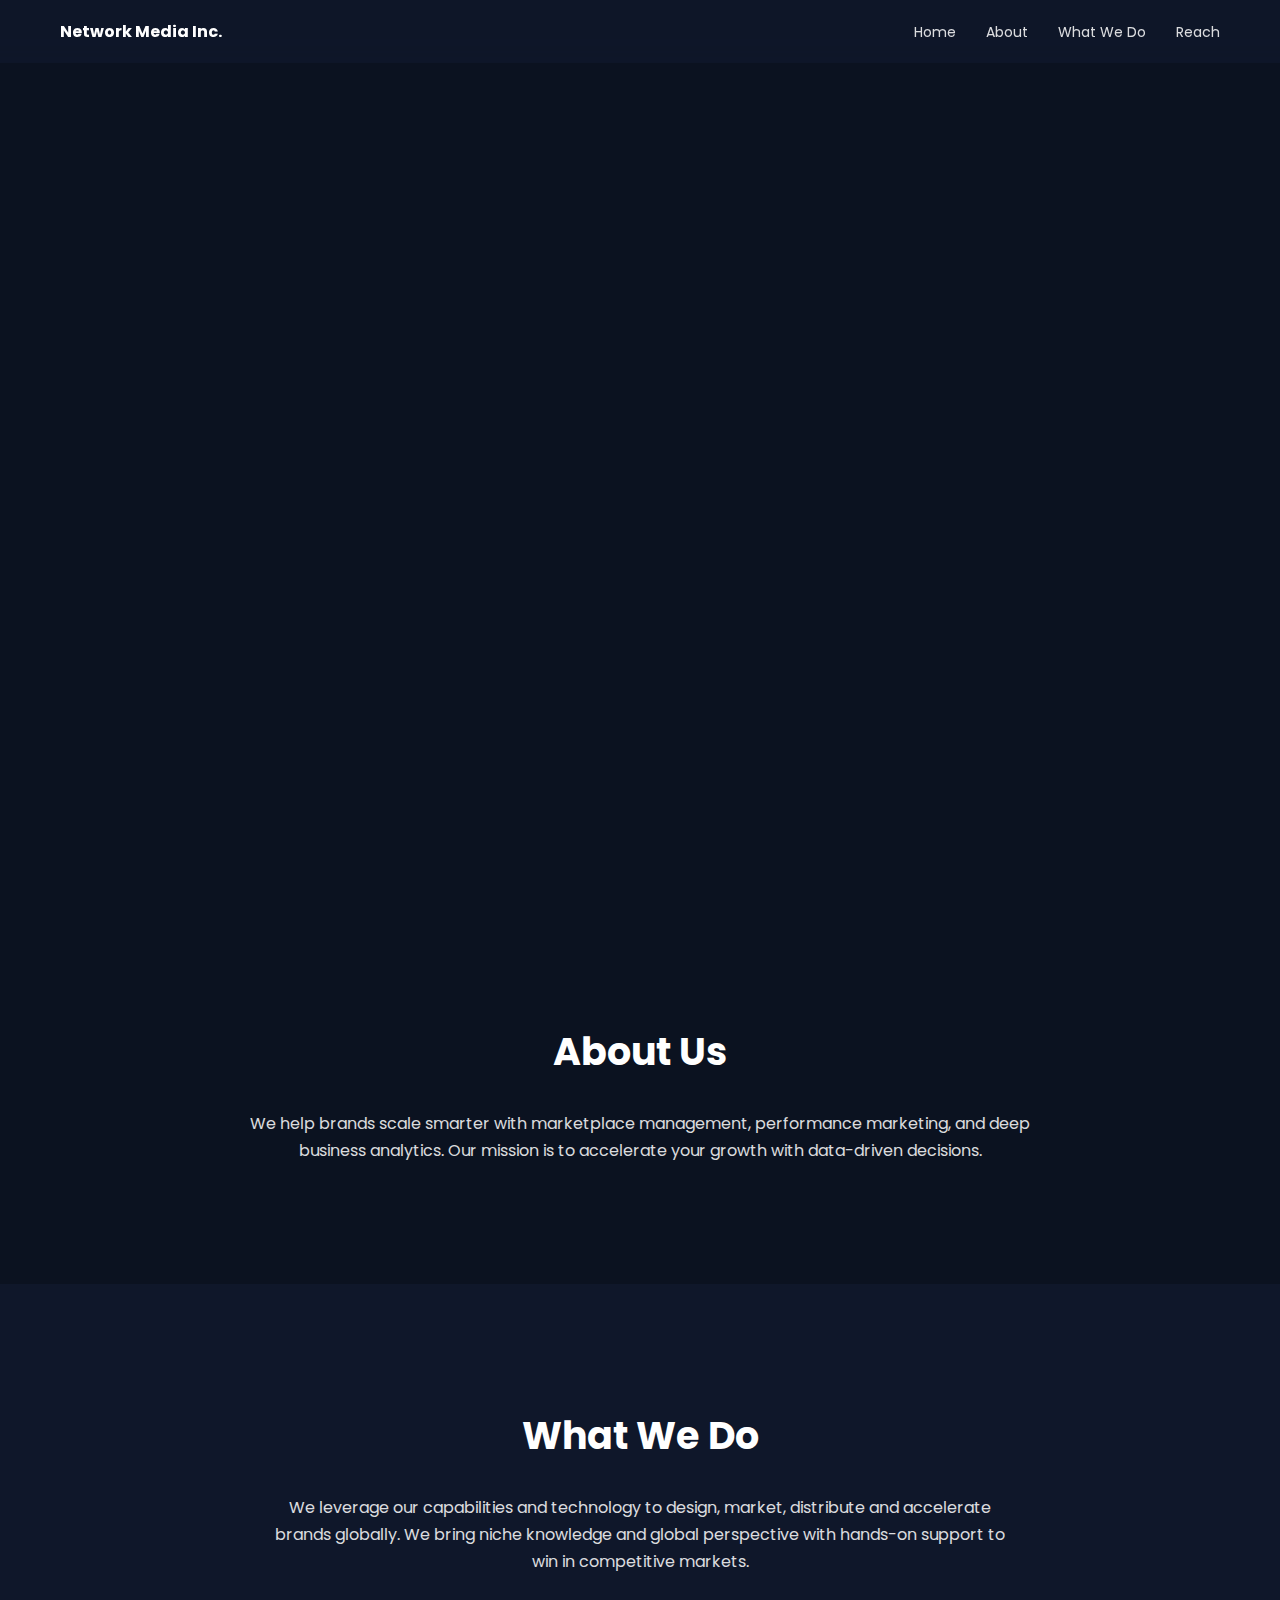
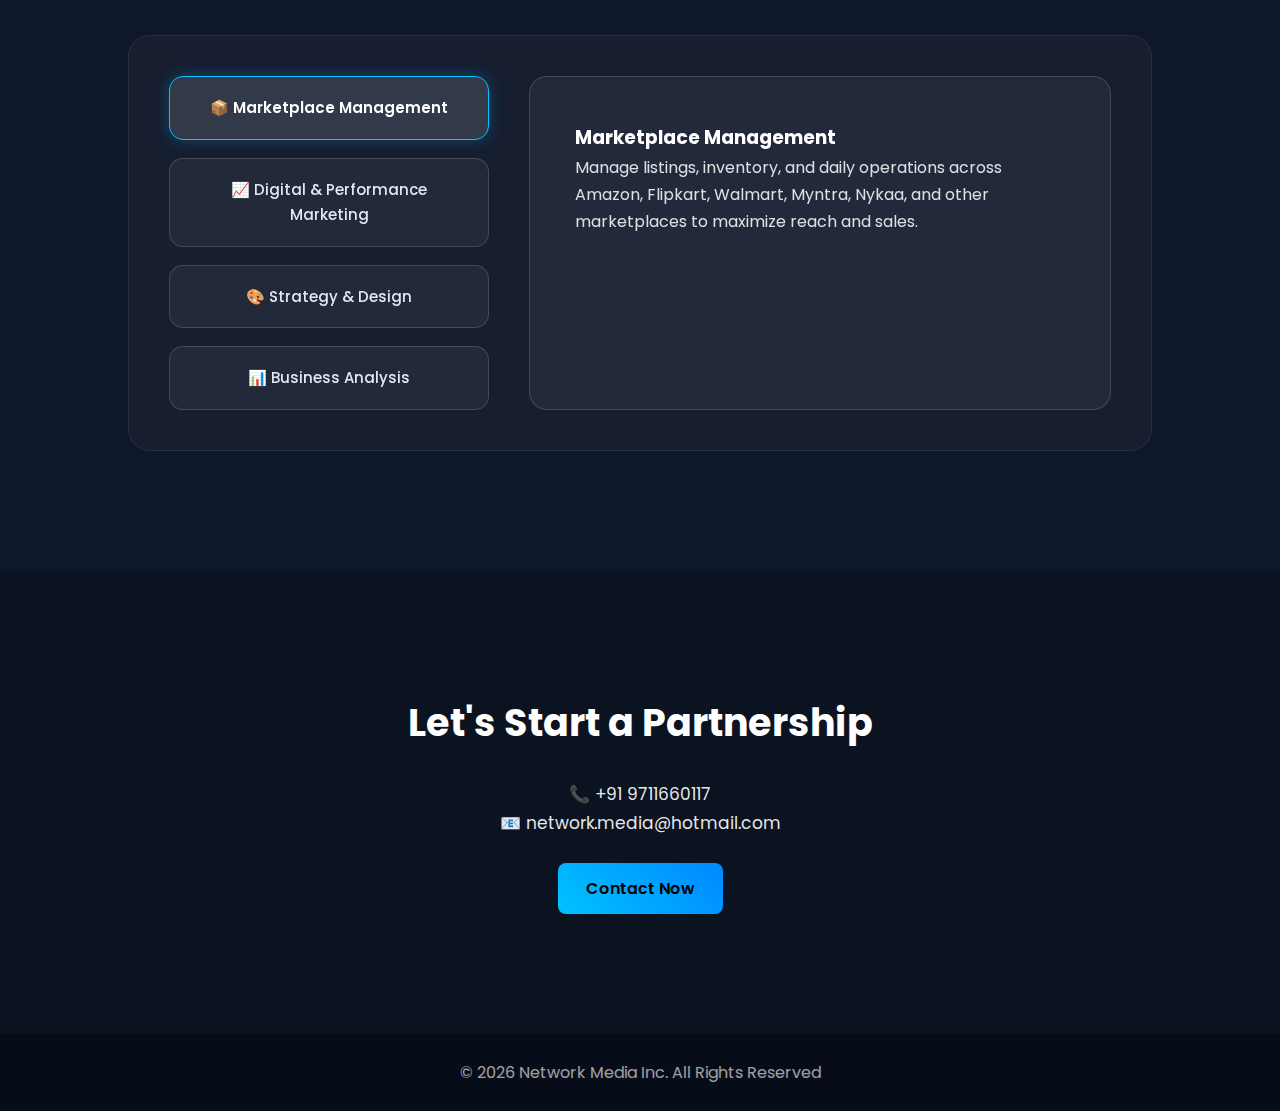
<file: index.html>
<!DOCTYPE html>
<html lang="en">
<head>
<meta charset="UTF-8" />
<meta name="viewport" content="width=device-width, initial-scale=1.0"/>

<title>Network Media Inc.</title>

<link href="https://fonts.googleapis.com/css2?family=Poppins:wght@300;400;600;700&display=swap" rel="stylesheet">

<style>

/* ================= GLOBAL ================= */
*{
  margin:0;
  padding:0;
  box-sizing:border-box;
  font-family:'Poppins',sans-serif;
  scroll-behavior:smooth;
}

body{
  background:#0b1220;
  color:white;
  line-height:1.7;
  overflow-x:hidden;
}

/* ================= NAVBAR ================= */
nav{
  position:fixed;
  top:0;
  width:100%;
  padding:18px 60px;
  display:flex;
  justify-content:space-between;
  align-items:center;
  background:rgba(15,23,42,.85);
  backdrop-filter:blur(10px);
  z-index:1000;
}

nav ul{
  display:flex;
  gap:30px;
  list-style:none;
}

nav a{
  color:white;
  text-decoration:none;
  font-size:14px;
  opacity:.85;
}

nav a:hover{
  color:#00c3ff;
}

/* ================= HERO ================= */
.hero{
  height:100vh;
  background:url('https://paragsuri05-ai.github.io/Networkmedia/images/hero.jpg');
  background-size:cover;
  background-position:center;
  background-repeat:no-repeat;
}

/* ================= SECTION ================= */
.section{
  padding:120px 10%;
  text-align:center;
}

.section.dark{
  background:#0f172a;
}

h2{
  font-size:38px;
  margin-bottom:25px;
}

p{
  max-width:850px;
  margin:auto;
  opacity:.85;
}

/* =====================================================
   SERVICES SPLIT LAYOUT
===================================================== */
.services-split{
  display:flex;
  gap:40px;
  margin-top:60px;
  padding:40px;
  border-radius:22px;
  border:1px solid rgba(255,255,255,0.08);
  background:rgba(255,255,255,0.03);
  backdrop-filter:blur(6px);
}

/* LEFT TABS */
.services-tabs{
  width:320px;
  flex-shrink:0;
  display:flex;
  flex-direction:column;
  gap:18px;
}

/* TAB CARD */
.tab{
  padding:18px 22px;
  border-radius:14px;
  background:rgba(255,255,255,0.05); /* subtle dark */
  border:1px solid rgba(255,255,255,0.15);
  cursor:pointer;
  transition:.35s;
  color:#e2e8f0;
  font-weight:500;
  font-size:15px;
}

/* Hover Effect */
.tab:hover{
  transform:translateX(6px);
  border-color:#00c3ff;
  box-shadow:0 0 12px rgba(0,195,255,0.2);
}

/* Active Tab - subtle highlight */
.tab.active{
  background:rgba(255,255,255,0.12); /* slightly lighter */
  border-color:#00c3ff; /* subtle glow */
  color:white;
  font-weight:600;
  box-shadow:0 0 15px rgba(0,195,255,0.25);
}

/* RIGHT CONTENT CARD */
.services-content{
  flex:1;
  background:rgba(255,255,255,0.05);
  border:1px solid rgba(255,255,255,0.15);
  border-radius:18px;
  padding:45px;
  text-align:left;
  transition:all 0.3s ease;
}

.content{
  display:none;
}

.content.active{
  display:block;
}

/* ================= BUTTON ================= */
.btn{
  display:inline-block;
  margin-top:25px;
  padding:12px 28px;
  background:linear-gradient(45deg,#00c3ff,#0088ff);
  color:black;
  text-decoration:none;
  border-radius:8px;
  font-weight:600;
}

/* ================= CONTACT ================= */
.contact-box{
  margin-top:20px;
  font-size:17px;
  opacity:.9;
}

/* ================= FOOTER ================= */
footer{
  background:#050a14;
  text-align:center;
  padding:25px;
  opacity:.6;
}

/* ================= RESPONSIVE ================= */
@media(max-width:900px){
  .services-split{
    flex-direction:column;
  }

  .services-tabs,
  .services-content{
    width:100%;
  }
}

</style>
</head>
<body>

<!-- ================= NAVBAR ================= -->
<nav>
  <strong>Network Media Inc.</strong>
  <ul>
    <li><a href="#home">Home</a></li>
    <li><a href="#about">About</a></li>
    <li><a href="#services">What We Do</a></li>
    <li><a href="#reach">Reach</a></li>
  </ul>
</nav>

<!-- ================= HERO ================= -->
<section id="home" class="hero"></section>

<!-- ================= ABOUT ================= -->
<section id="about" class="section">
  <h2>About Us</h2>
  <p>
    We help brands scale smarter with marketplace management,
    performance marketing, and deep business analytics.
    Our mission is to accelerate your growth with data-driven decisions.
  </p>
</section>

<!-- ================= SERVICES ================= -->
<section id="services" class="section dark">
  <h2>What We Do</h2>

  <p style="max-width:750px; margin:0 auto 50px auto; opacity:.85;">
    We leverage our capabilities and technology to design, market, distribute and accelerate brands globally. 
    We bring niche knowledge and global perspective with hands-on support to win in competitive markets.
  </p>

  <div class="services-split">

    <!-- LEFT TABS -->
    <div class="services-tabs">
      <div class="tab active" data-tab="t1">📦 Marketplace Management</div>
      <div class="tab" data-tab="t2">📈 Digital & Performance Marketing</div>
      <div class="tab" data-tab="t3">🎨 Strategy & Design</div>
      <div class="tab" data-tab="t4">📊 Business Analysis</div>
    </div>

    <!-- RIGHT CONTENT -->
    <div class="services-content">
      <div class="content active" id="t1">
        <h3>Marketplace Management</h3>
        <p>Manage listings, inventory, and daily operations across Amazon, Flipkart, Walmart, Myntra, Nykaa, and other marketplaces to maximize reach and sales.</p>
      </div>

      <div class="content" id="t2">
        <h3>Digital & Performance Marketing</h3>
        <p>Data-driven ads, SEO, and social media campaigns on Google, Meta, and other channels to grow brand visibility and conversions.</p>
      </div>

      <div class="content" id="t3">
        <h3>Strategy & Design</h3>
        <p>Branding, UI/UX, and growth strategies that align with business goals to create a stronger market presence.</p>
      </div>

      <div class="content" id="t4">
        <h3>Business Analysis</h3>
        <p>Analytics, reporting, and competitor tracking to unlock growth opportunities and optimize performance.</p>
      </div>
    </div>

  </div>
</section>

<!-- ================= CONTACT ================= -->
<section id="reach" class="section">
  <h2>Let's Start a Partnership</h2>

  <div class="contact-box">
    📞 +91 9711660117<br>
    📧 network.media@hotmail.com
  </div>

  <a href="mailto:network.media@hotmail.com" class="btn">Contact Now</a>
</section>

<footer>
  © 2026 Network Media Inc. All Rights Reserved
</footer>

<!-- ================= SCRIPT ================= -->
<script>
const tabs=document.querySelectorAll('.tab');
const contents=document.querySelectorAll('.content');

tabs.forEach(tab=>{
  tab.addEventListener('click',()=>{
    tabs.forEach(t=>t.classList.remove('active'));
    contents.forEach(c=>c.classList.remove('active'));

    tab.classList.add('active');
    document.getElementById(tab.dataset.tab).classList.add('active');
  });
});
</script>

</body>
</html>
</file>
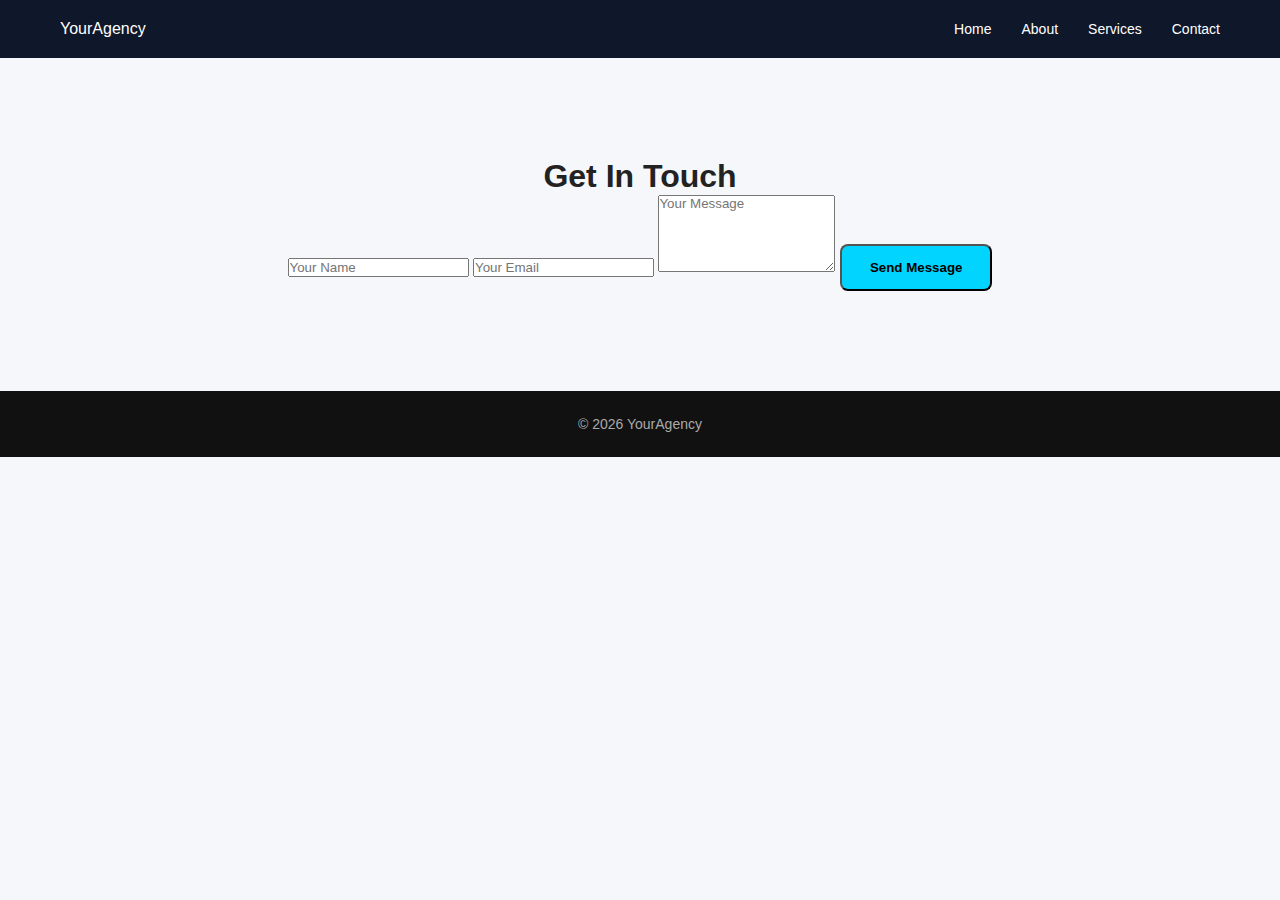
<file: contact.html>
<!DOCTYPE html>
<html lang="en">
<head>
<meta charset="UTF-8">
<meta name="viewport" content="width=device-width, initial-scale=1.0">
<title>Contact</title>
<link rel="stylesheet" href="style.css">
</head>
<body>
<nav class="navbar">
  <div class="logo">YourAgency</div>
  <ul>
    <li><a href="index.html">Home</a></li>
    <li><a href="about.html">About</a></li>
    <li><a href="services.html">Services</a></li>
    <li><a href="contact.html">Contact</a></li>
  </ul>
</nav>

<section class="section contact">
  <h1>Get In Touch</h1>
  <form action="https://formsubmit.co/youremail@example.com" method="POST">
    <input type="text" name="name" placeholder="Your Name" required>
    <input type="email" name="email" placeholder="Your Email" required>
    <textarea name="message" placeholder="Your Message" rows="5" required></textarea>
    <button type="submit" class="btn primary">Send Message</button>
  </form>
</section>

<footer>
  <p>© 2026 YourAgency</p>
</footer>
<script src="script.js"></script>
</body>
</html>
</file>
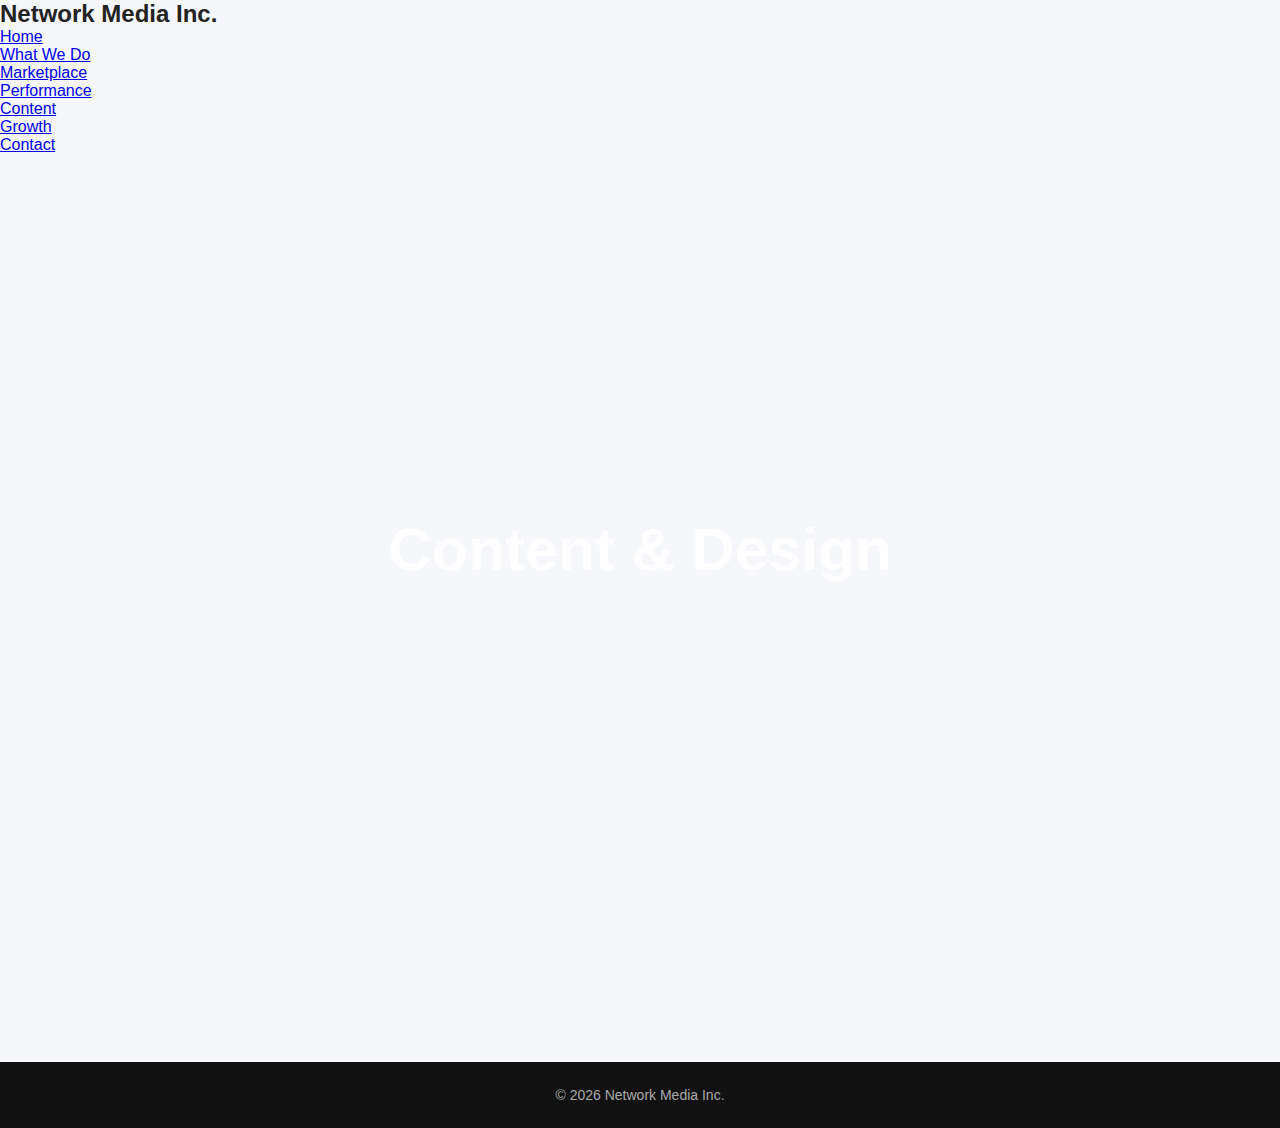
<file: content.html>
<!DOCTYPE html>
<html>
<head>
<title>Content & Design</title>
<link rel="stylesheet" href="style.css">
</head>
<body>

<nav>
<h2>Network Media Inc.</h2>
<ul>
<li><a href="index.html">Home</a></li>
<li><a href="whatwedo.html">What We Do</a></li>
<li><a href="marketplace.html">Marketplace</a></li>
<li><a href="performance.html">Performance</a></li>
<li><a href="content.html">Content</a></li>
<li><a href="growth.html">Growth</a></li>
<li><a href="contact.html">Contact</a></li>
</ul>
</nav>


<section class="hero" style="background-image:url('https://images.unsplash.com/photo-1492724441997-5dc865305da7');">
<div><h1>Content & Design</h1></div>
</section>

<section><div class="grid"><div class="card">Product Images</div><div class="card">SEO Content</div><div class="card">Listing Optimization</div><div class="card">Creative Design</div></div></section>

<footer>© 2026 Network Media Inc.</footer>
<script src="script.js"></script>
</body>
</html>
</file>
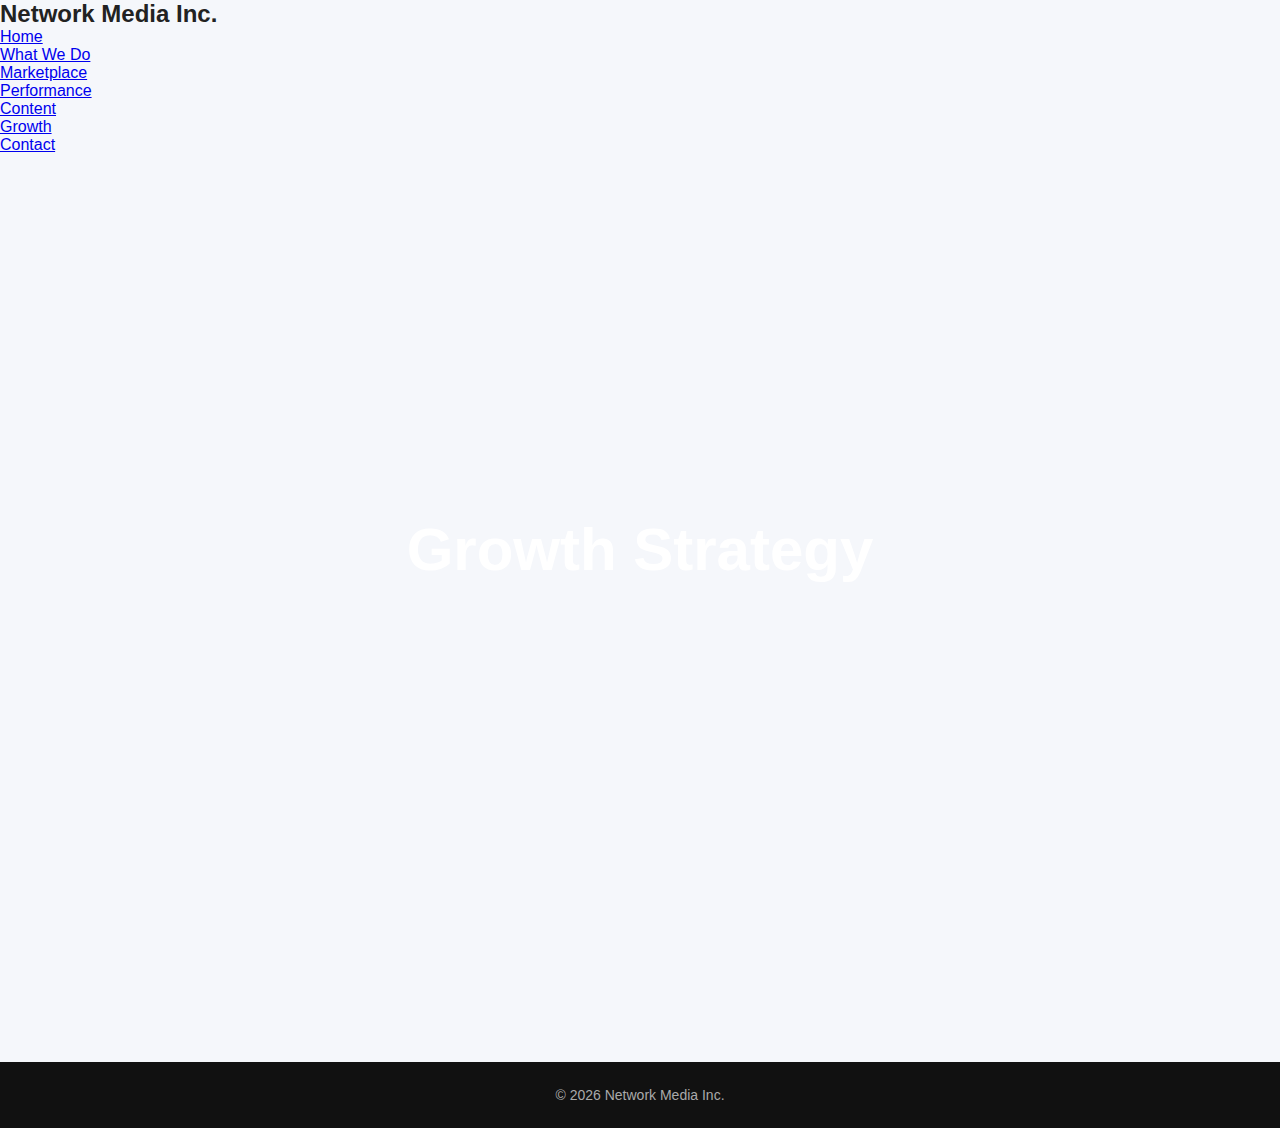
<file: growth.html>
<!DOCTYPE html>
<html>
<head>
<title>Growth Strategy</title>
<link rel="stylesheet" href="style.css">
</head>
<body>

<nav>
<h2>Network Media Inc.</h2>
<ul>
<li><a href="index.html">Home</a></li>
<li><a href="whatwedo.html">What We Do</a></li>
<li><a href="marketplace.html">Marketplace</a></li>
<li><a href="performance.html">Performance</a></li>
<li><a href="content.html">Content</a></li>
<li><a href="growth.html">Growth</a></li>
<li><a href="contact.html">Contact</a></li>
</ul>
</nav>


<section class="hero" style="background-image:url('https://images.unsplash.com/photo-1460925895917-afdab827c52f');">
<div><h1>Growth Strategy</h1></div>
</section>

<section><div class="grid"><div class="card">Launch Planning</div><div class="card">Market Expansion</div><div class="card">Analytics & Insights</div><div class="card">Long-term Scaling</div></div></section>

<footer>© 2026 Network Media Inc.</footer>
<script src="script.js"></script>
</body>
</html>
</file>
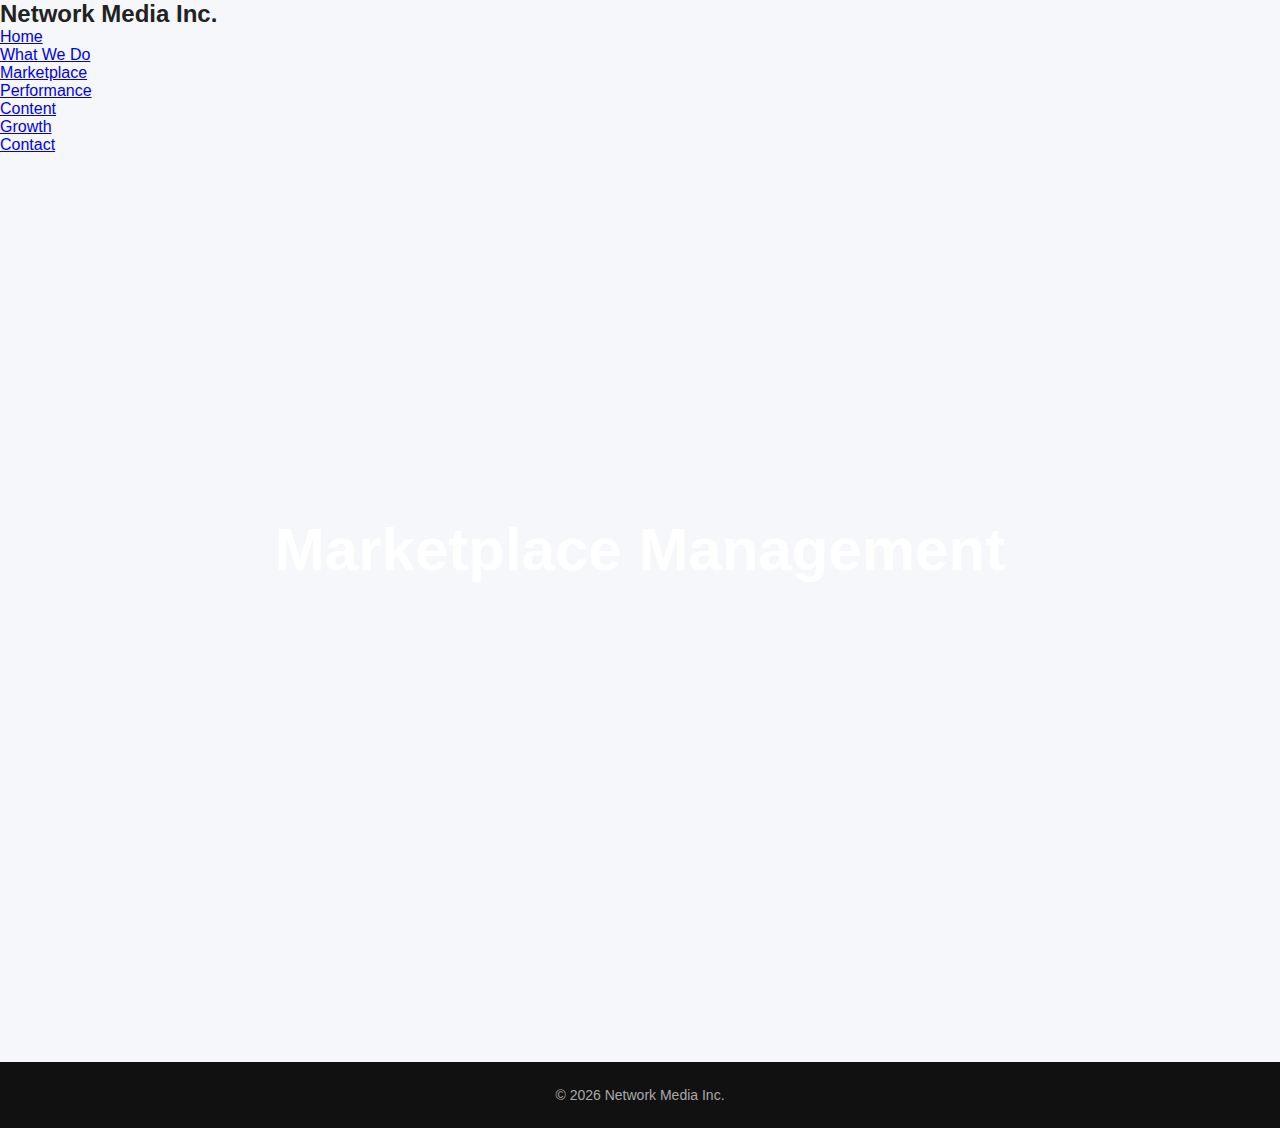
<file: marketplace.html>
<!DOCTYPE html>
<html>
<head>
<title>Marketplace Management</title>
<link rel="stylesheet" href="style.css">
</head>
<body>

<nav>
<h2>Network Media Inc.</h2>
<ul>
<li><a href="index.html">Home</a></li>
<li><a href="whatwedo.html">What We Do</a></li>
<li><a href="marketplace.html">Marketplace</a></li>
<li><a href="performance.html">Performance</a></li>
<li><a href="content.html">Content</a></li>
<li><a href="growth.html">Growth</a></li>
<li><a href="contact.html">Contact</a></li>
</ul>
</nav>


<section class="hero" style="background-image:url('https://images.unsplash.com/photo-1556745757-8d76bdb6984b');">
<div><h1>Marketplace Management</h1></div>
</section>

<section><div class="grid"><div class="card">Account Strategy</div><div class="card">Logistics & Fulfilment</div><div class="card">Brand Protection</div><div class="card">Optimization</div></div></section>

<footer>© 2026 Network Media Inc.</footer>
<script src="script.js"></script>
</body>
</html>
</file>
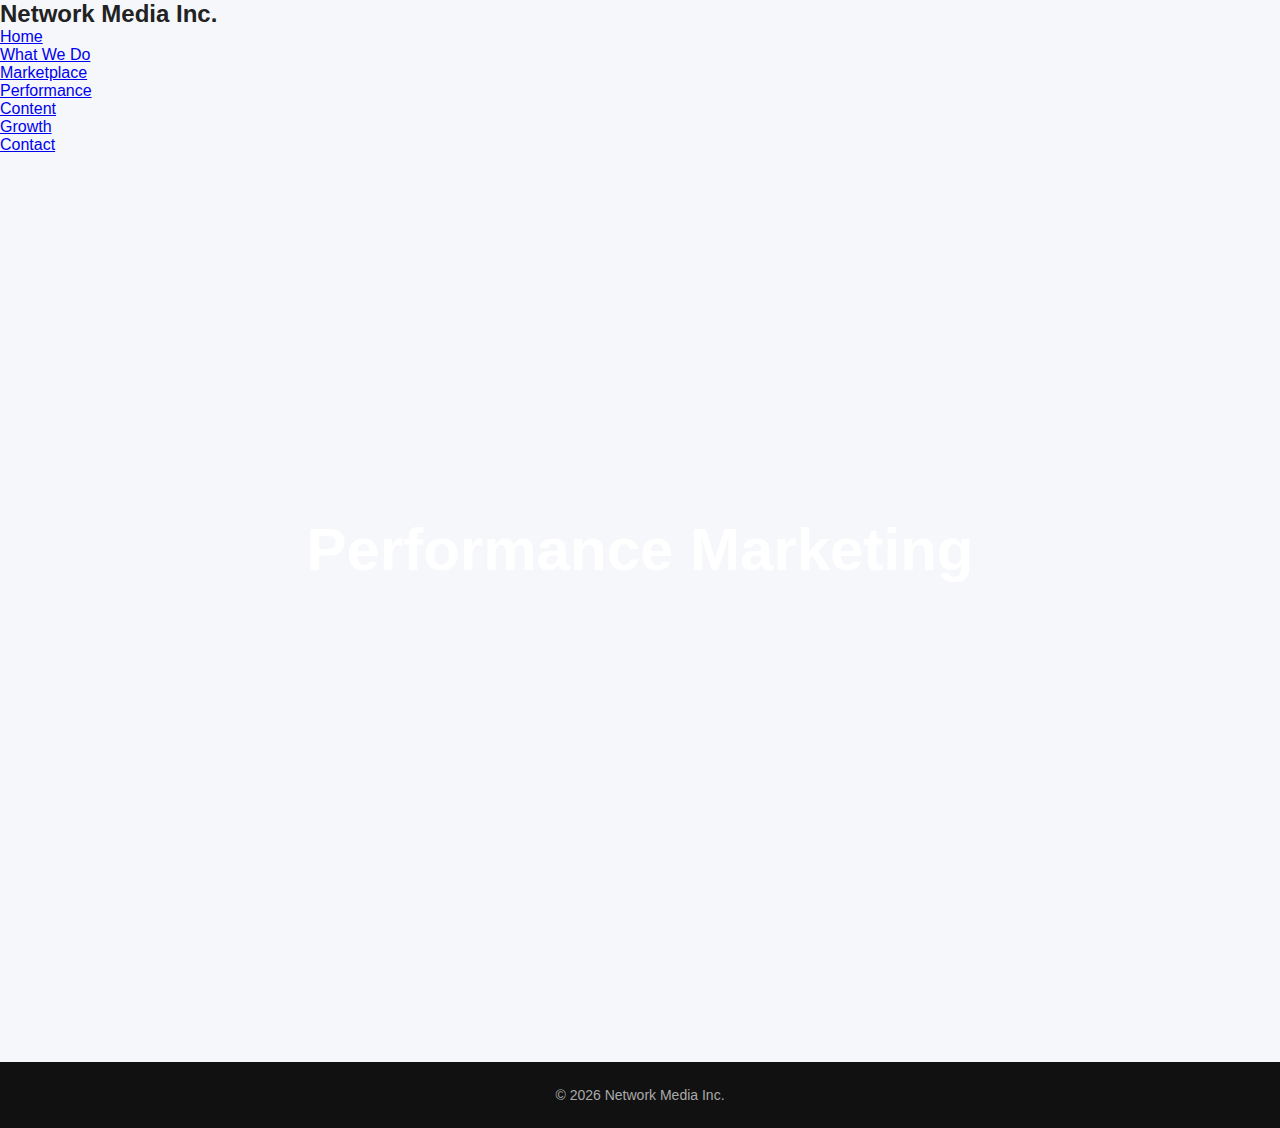
<file: performance.html>
<!DOCTYPE html>
<html>
<head>
<title>Performance Marketing</title>
<link rel="stylesheet" href="style.css">
</head>
<body>

<nav>
<h2>Network Media Inc.</h2>
<ul>
<li><a href="index.html">Home</a></li>
<li><a href="whatwedo.html">What We Do</a></li>
<li><a href="marketplace.html">Marketplace</a></li>
<li><a href="performance.html">Performance</a></li>
<li><a href="content.html">Content</a></li>
<li><a href="growth.html">Growth</a></li>
<li><a href="contact.html">Contact</a></li>
</ul>
</nav>


<section class="hero" style="background-image:url('https://images.unsplash.com/photo-1500530855697-b586d89ba3ee');">
<div><h1>Performance Marketing</h1></div>
</section>

<section><div class="grid"><div class="card">Google Ads</div><div class="card">Facebook Ads</div><div class="card">YouTube Marketing</div><div class="card">ROI Optimization</div></div></section>

<footer>© 2026 Network Media Inc.</footer>
<script src="script.js"></script>
</body>
</html>
</file>
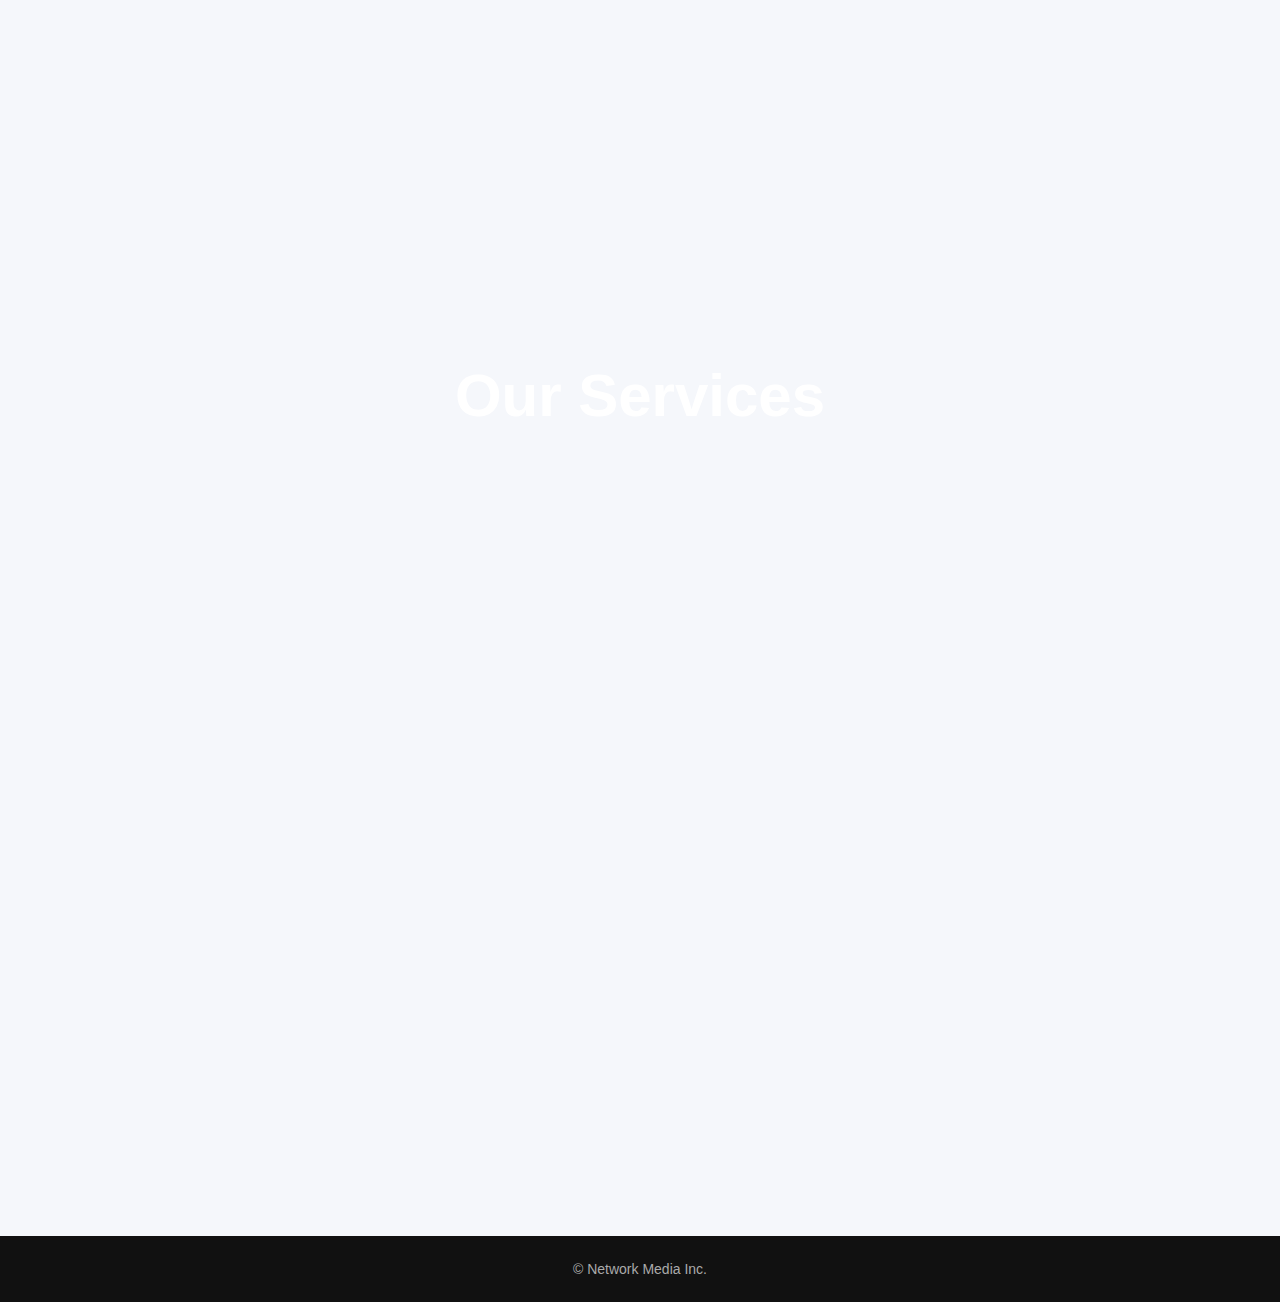
<file: whatwedo.html>
<!DOCTYPE html>
<html>
<head>
<title>Services</title>
<link rel="stylesheet" href="style.css">
</head>
<body>

<nav class="nav-copy"></nav>

<section class="hero" style="background-image:url('https://images.unsplash.com/photo-1460925895917-afdab827c52f');">
<div><h1>Our Services</h1></div>
</section>

<section class="section">
<div class="grid">

<div class="card">Marketplace Management</div>
<div class="card">Performance Marketing</div>
<div class="card">Content & Design</div>
<div class="card">Growth Strategy</div>

</div>
</section>

<footer>© Network Media Inc.</footer>
<script src="script.js"></script>
</body>
</html>
</file>
<file: style.css>
*{
margin:0;
padding:0;
box-sizing:border-box;
font-family:'Poppins',sans-serif;
}

body{
background:#f5f7fb;
color:#222;
}

/* NAVBAR */
.navbar{
display:flex;
justify-content:space-between;
align-items:center;
padding:20px 60px;
background:#0f172a;
color:white;
position:sticky;
top:0;
z-index:100;
}

.navbar ul{
display:flex;
gap:30px;
list-style:none;
}

.navbar a{
color:white;
text-decoration:none;
font-size:14px;
}

.cta{
background:#00d4ff;
padding:8px 16px;
border-radius:6px;
color:black;
}

/* HERO */
.hero{
height:90vh;
background:
linear-gradient(rgba(0,0,0,.6),rgba(0,0,0,.6)),
url('https://images.unsplash.com/photo-1551288049-bebda4e38f71');
background-size:cover;
display:flex;
align-items:center;
justify-content:center;
text-align:center;
color:white;
padding:20px;
}

.hero h1{
font-size:60px;
font-weight:700;
margin-bottom:20px;
}

.hero p{
max-width:700px;
margin:auto;
margin-bottom:30px;
font-size:18px;
}

/* BUTTON */
.btn{
background:#00d4ff;
padding:14px 28px;
text-decoration:none;
color:black;
border-radius:8px;
font-weight:600;
}

.btn.dark{
background:#0f172a;
color:white;
}

/* SECTION */
.section{
padding:100px 80px;
text-align:center;
}

.section h2{
font-size:40px;
margin-bottom:50px;
}

/* GRID */
.grid{
display:grid;
grid-template-columns:repeat(auto-fit,minmax(260px,1fr));
gap:30px;
}

/* CARD */
.card{
background:white;
padding:40px;
border-radius:14px;
box-shadow:0 10px 25px rgba(0,0,0,0.08);
transition:.4s;
opacity:0;
transform:translateY(40px);
}

.card:hover{
transform:translateY(-8px);
}

.card.show{
opacity:1;
transform:translateY(0);
}

/* CTA */
.cta-section{
background:#0f172a;
color:white;
padding:100px 40px;
text-align:center;
}

/* FOOTER */
footer{
background:#111;
color:#aaa;
padding:25px;
text-align:center;
font-size:14px;
}
</file>
